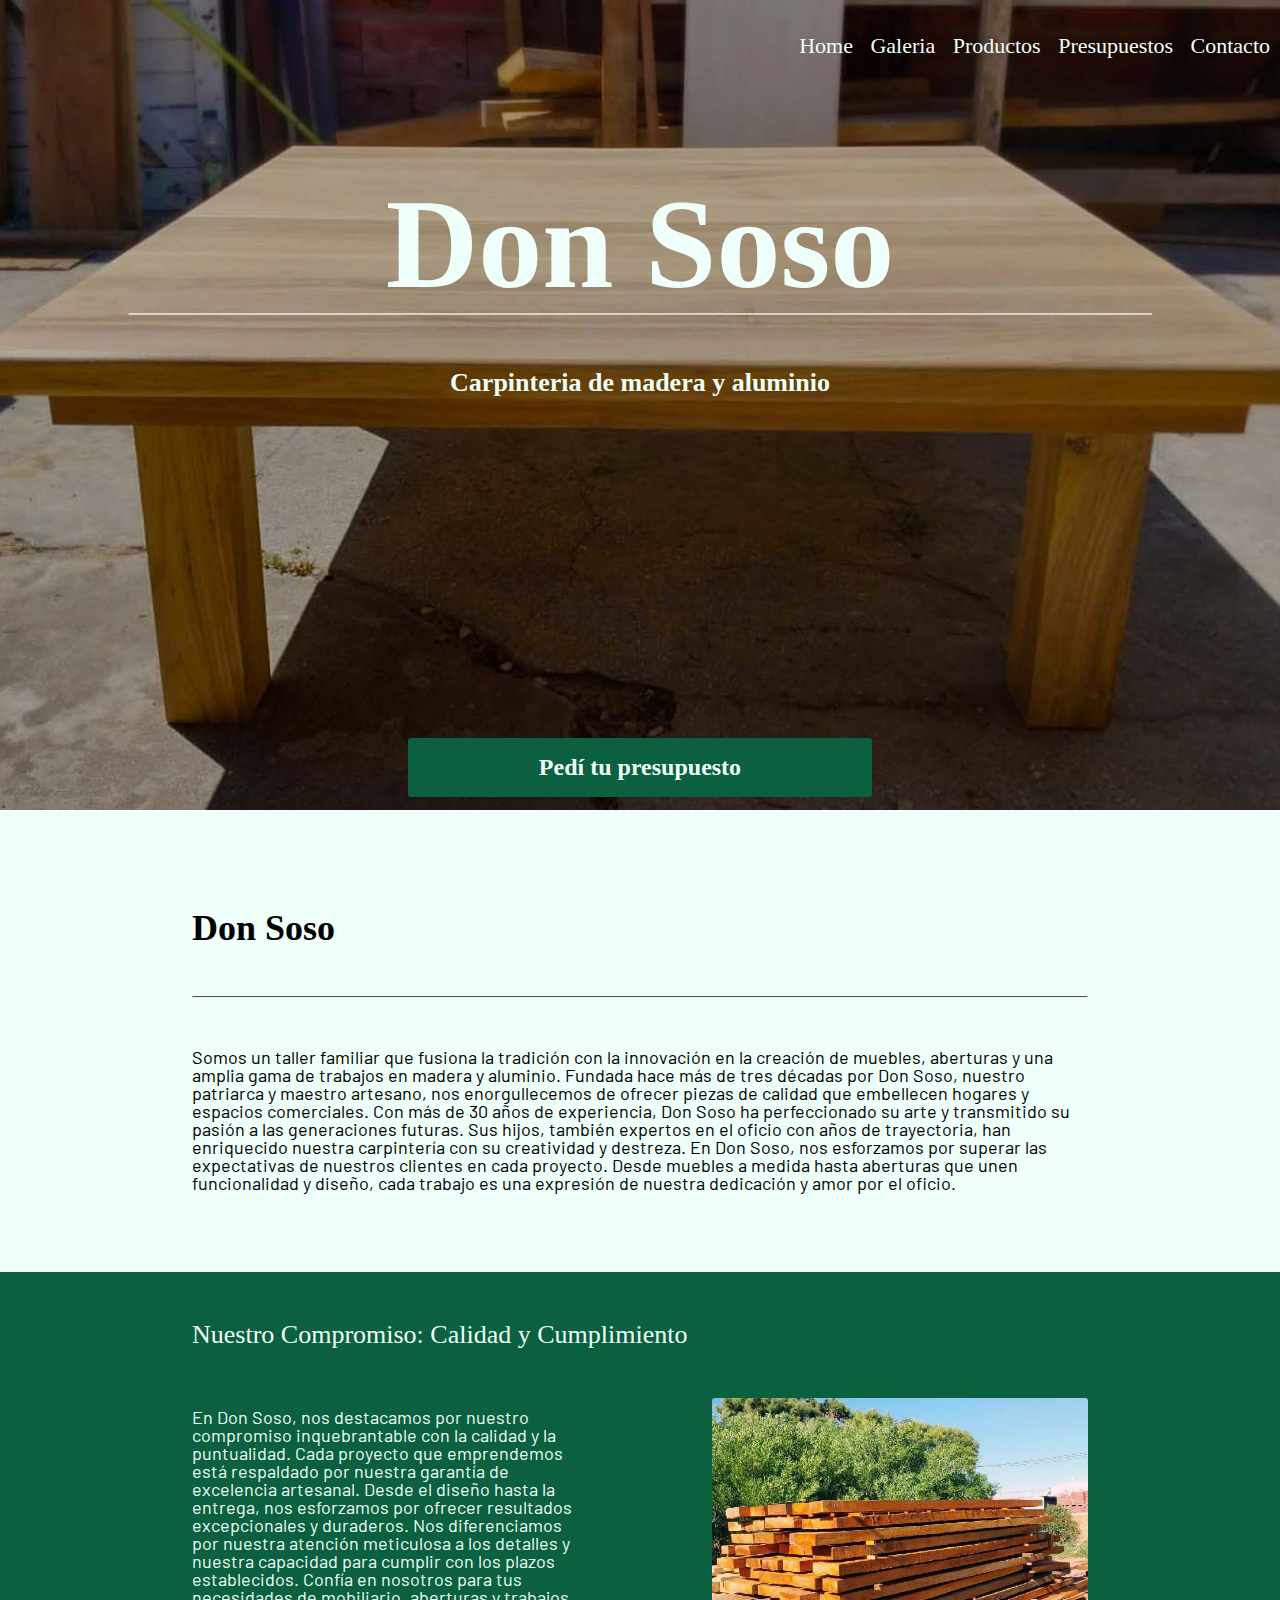
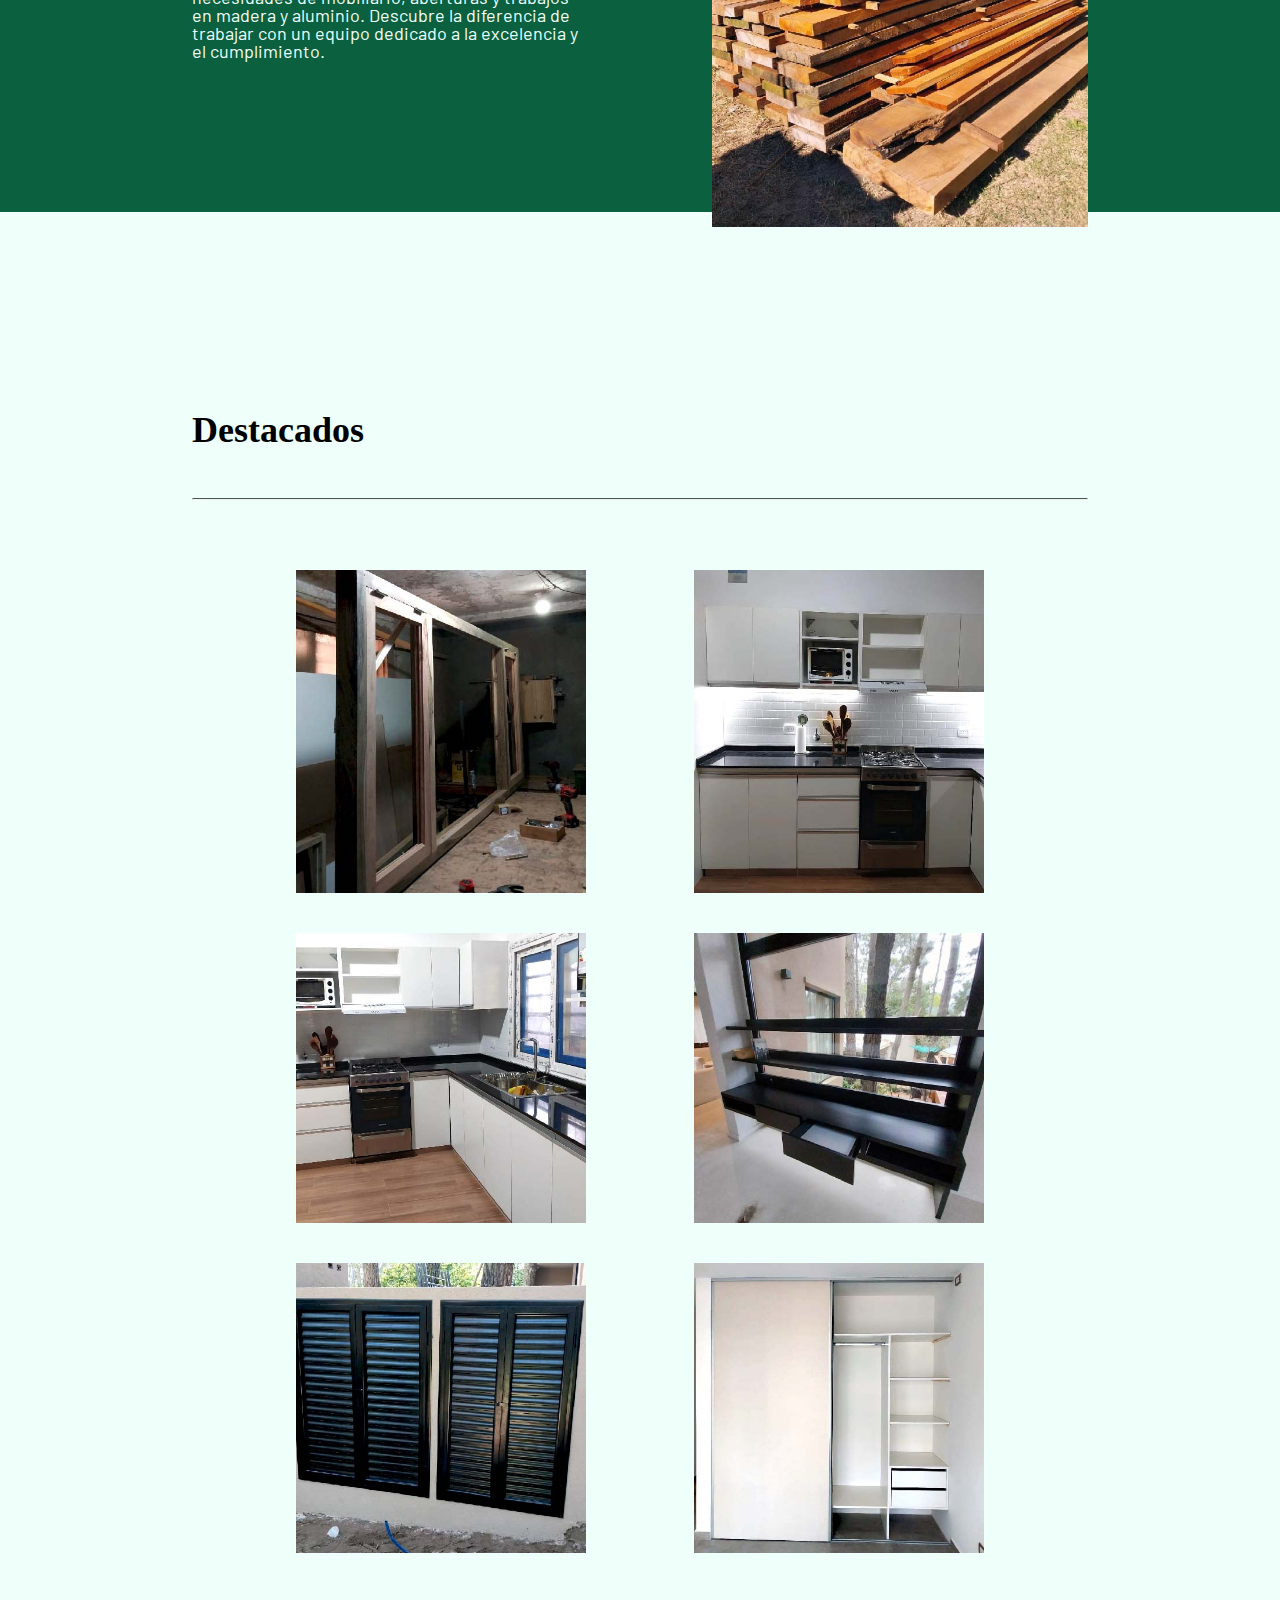
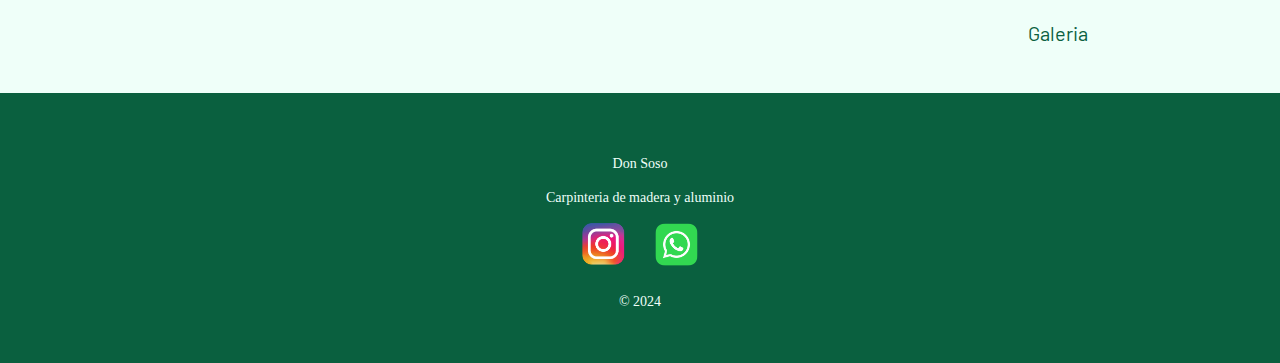
<file: index.html>
<!DOCTYPE html>
<html lang="es">

<head>
    <meta charset="UTF-8">
    <meta name="viewport" content="width=device-width, initial-scale=1.0">
    <!--a partir de aca fuentes y estilos-->
    <link rel="stylesheet" href="reset.css" />
    <link rel="stylesheet" href="style.css">

    <link rel="preconnect" href="https://fonts.googleapis.com">
    <link rel="preconnect" href="https://fonts.gstatic.com" crossorigin>
    <link
        href="https://fonts.googleapis.com/css2?family=Barlow:ital,wght@0,100;0,200;0,300;0,400;0,500;0,600;0,700;0,800;0,900;1,100;1,200;1,300;1,400;1,500;1,600;1,700;1,800;1,900&family=Merriweather:ital,wght@0,300;0,400;0,700;0,900;1,300;1,400;1,700;1,900&display=swap"
        rel="stylesheet">

    <script src="interaccion.js"></script>

    <title>Carpinteria Don Soso</title>
</head>

<body>
    <main>
        <!--barra navegacion-->
        <!--ver cuestion de logo en home!-->
        <header>
            <div class="caja-nav">
                <nav class="blanco">
                    <ul>
                        <li><a href="index.html">Home</a></li>
                        <li><a href="galeria.html">Galeria</a></li>
                        <li><a href="productos.html">Productos</a></li>
                        <li><a href="presupuestos.html">Presupuestos</a></li>
                        <li><a href="contacto.html">Contacto</a></li>
                    </ul>
                </nav>
            </div>
        </header>

        <!--primera pantalla-->
        <section id="portada">
            <h1>Don Soso</h1>
            <hr class="separador-bl">
            <h2>Carpinteria de madera y aluminio</h2>
            <div class="cta">
                <a href="presupuestos.html">
                    <input type="submit" value="Pedí tu presupuesto" class="cta" />
                </a>
            </div>
        </section>

        <section id="about">
            <div>
                <h3>Don Soso</h3>
                <hr class="separador">
                <p class="parrafo-molesto">
                    Somos un taller familiar que fusiona la tradición con la innovación en la creación de muebles,
                    aberturas y una amplia gama de trabajos en madera y aluminio. Fundada hace más de tres décadas por
                    Don Soso, nuestro patriarca y maestro artesano, nos enorgullecemos de ofrecer piezas de calidad que
                    embellecen hogares y espacios comerciales.
                    Con más de 30 años de experiencia, Don Soso ha perfeccionado su arte y transmitido su pasión a las
                    generaciones futuras. Sus hijos, también expertos en el oficio con años de trayectoria, han
                    enriquecido nuestra carpintería con su creatividad y destreza.
                    En Don Soso, nos esforzamos por superar las expectativas de nuestros clientes en cada proyecto.
                    Desde muebles a medida hasta aberturas que unen funcionalidad y diseño, cada trabajo es una
                    expresión de nuestra dedicación y amor por el oficio.</p>
            </div>
            <div class="verde">
                <h2>Nuestro Compromiso: Calidad y Cumplimiento</h2>
                <div class="columnas-verde">
                    <p>En Don Soso, nos destacamos por nuestro compromiso inquebrantable con la calidad y la puntualidad. Cada proyecto que emprendemos está respaldado por nuestra garantía de excelencia artesanal. Desde el diseño hasta la entrega, nos esforzamos por ofrecer resultados excepcionales y duraderos. Nos diferenciamos por nuestra atención meticulosa a los detalles y nuestra capacidad para cumplir con los plazos establecidos. Confía en nosotros para tus necesidades de mobiliario, aberturas y trabajos en madera y aluminio. Descubre la diferencia de trabajar con un equipo dedicado a la excelencia y el cumplimiento.</p>
                    <img src="img/home2.jpg" alt="">
                </div>
            </div>
        </section>

        <section id="destacados">
            <h3>Destacados</h3>
            <hr class="separador">
            <div class="caja-img">
                <img src="img/madera5.jpg" alt="">
                <img src="img/mueble1.jpg" alt="">
                <img src="img/mueble2.jpg" alt="">
                <img src="img/mueble6.jpg" alt="">
                <img src="img/alum2.jpg" alt="">
                <img src="img/mueble4.jpg" alt="">
            </div>
            <p><a href="galeria.html">Galeria</a></p>
        </section>
    </main>

    <footer>
        <h4>Don Soso</h4>
        <h4>Carpinteria de madera y aluminio</h4>
        <div id="redes">
            <a href="https://www.instagram.com/donsoso.carpinteria/" target="_blank">
                <img src="img/ig.png" alt="instagram">
            </a>
            <a href="">
                <img src="img/wpp.png" alt="">
            </a>
        </div>
        <!--aca van las redes-->
        <h4>&copy 2024</h4>
    </footer>
</body>

</html>
</file>
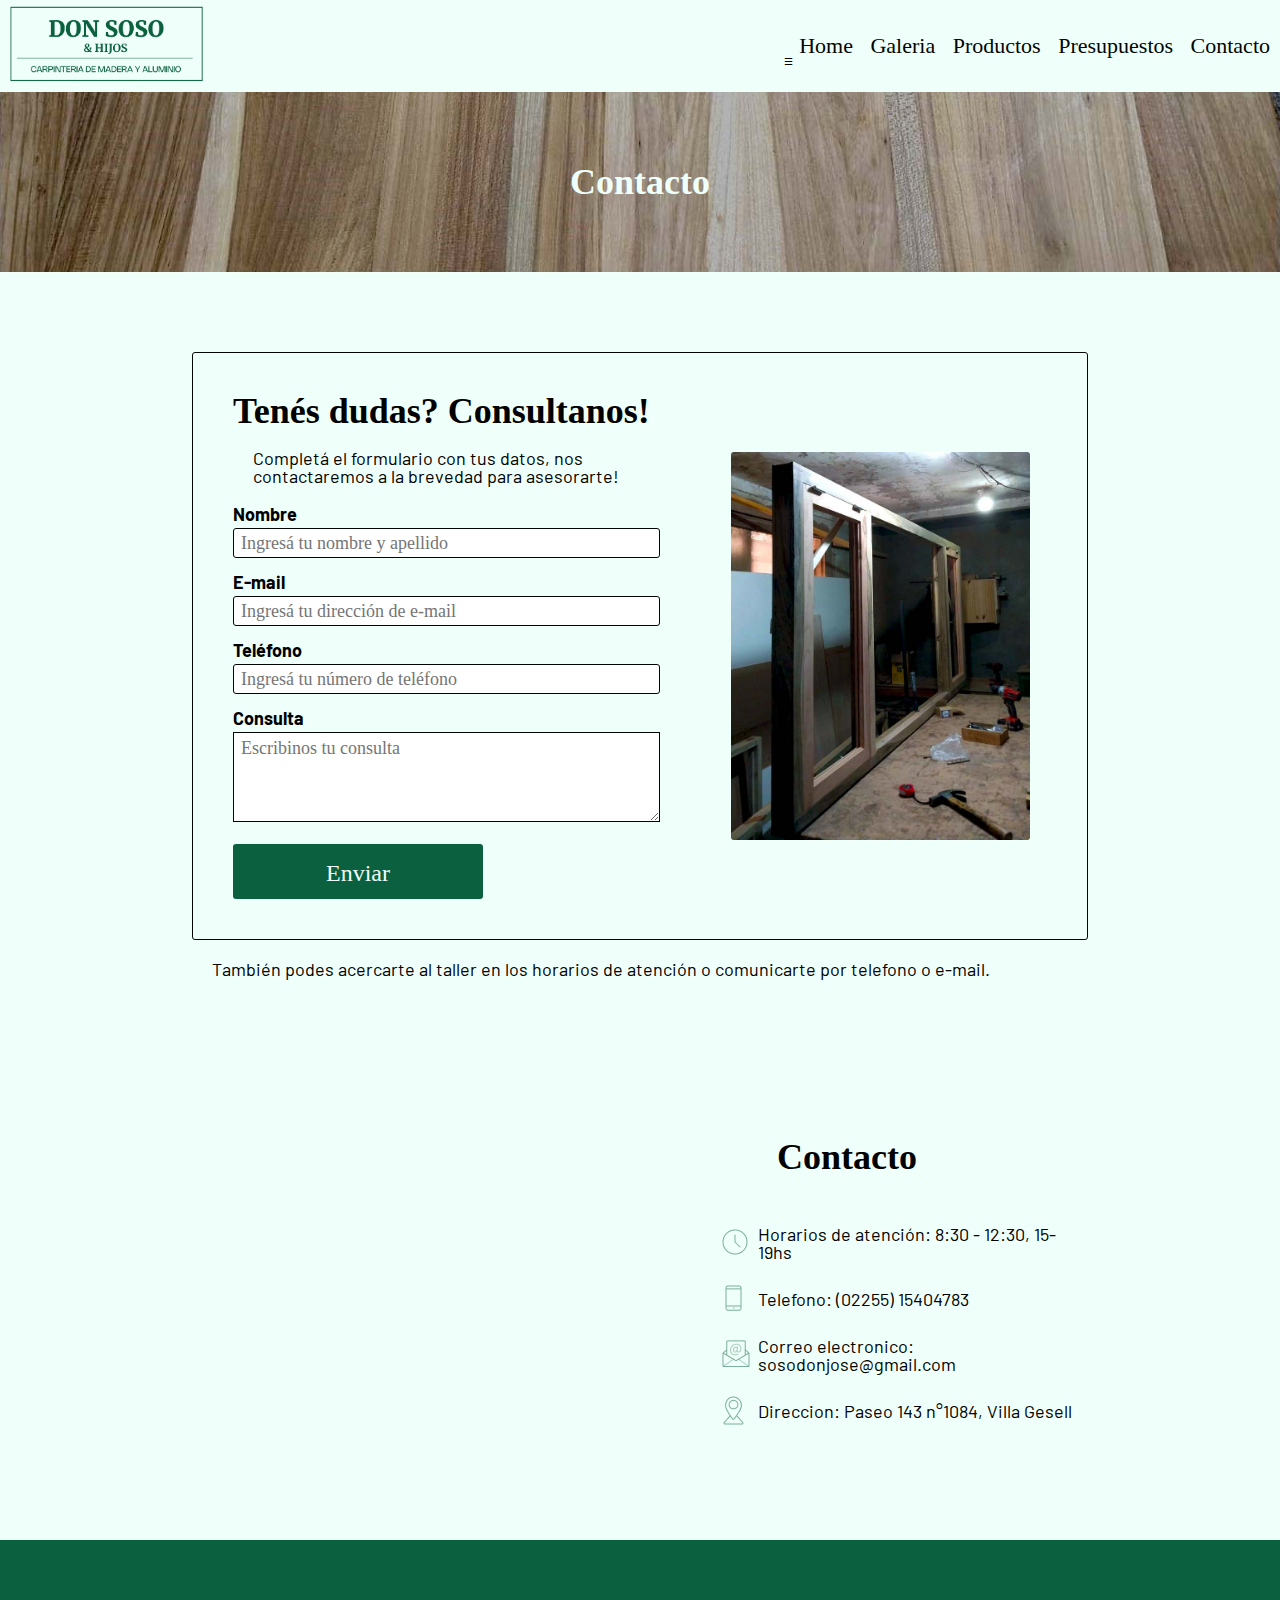
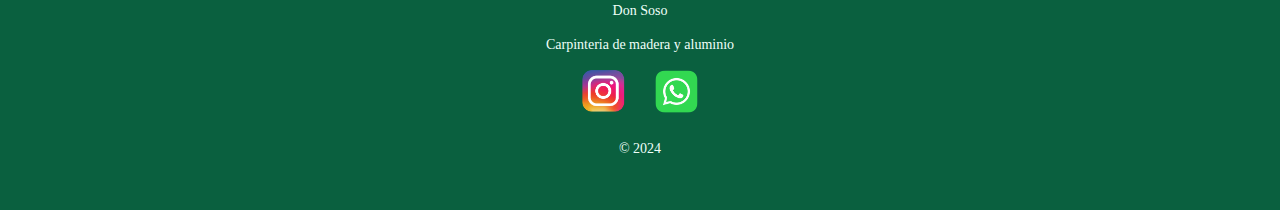
<file: contacto.html>
<!DOCTYPE html>
<html lang="es">

<head>
    <meta charset="UTF-8">
    <meta name="viewport" content="width=device-width, initial-scale=1.0">
    <!--a partir de aca fuentes y estilos-->
    <link rel="stylesheet" href="reset.css" />
    <link rel="stylesheet" href="style.css">

    <link rel="preconnect" href="https://fonts.googleapis.com">
    <link rel="preconnect" href="https://fonts.gstatic.com" crossorigin>
    <link
        href="https://fonts.googleapis.com/css2?family=Barlow:ital,wght@0,100;0,200;0,300;0,400;0,500;0,600;0,700;0,800;0,900;1,100;1,200;1,300;1,400;1,500;1,600;1,700;1,800;1,900&family=Merriweather:ital,wght@0,300;0,400;0,700;0,900;1,300;1,400;1,700;1,900&display=swap"
        rel="stylesheet">
    <script src="interaccion.js"></script>

    <title>Carpinteria Don Soso</title>
</head>

<body>
    <main>
        <!--barra navegacion-->
        <!--ver cuestion de logo en home!-->
        <header>
            <div class="caja-nav">
                <img src="img/logo.png" alt="">
                <nav>
                    <ul class="menu">
                        <li><a href="index.html">Home</a></li>
                        <li><a href="galeria.html">Galeria</a></li>
                        <li><a href="productos.html">Productos</a></li>
                        <li><a href="presupuestos.html">Presupuestos</a></li>
                        <li><a href="contacto.html">Contacto</a></li>
                    </ul>
                     <!-- Agrega el botón de menú hamburguesa -->
            <div class="hamburguesa">&#9776;</div>
                </nav>
            </div>
        </header>

        <!--primera pantalla-->
        <section id="banner">
            <h3>Contacto</h3>
        </section>
        <section id="form">
            <!-- Tu formulario HTML con los campos requeridos -->
            <form action="https://formspree.io/f/xnqegpjp" method="POST">
                <div class="caja-form">
                    <div class="texto-form">
                        <h3>Tenés dudas? Consultanos!</h3>
                        <p>Completá el formulario con tus datos, nos contactaremos a la brevedad para asesorarte!</p>
                        <div class="campos">
                            <div class="item">
                                <label for="nombre">Nombre</label>
                                <input id="nombre" type="text" name="nombre" placeholder="Ingresá tu nombre y apellido"
                                    required>
                            </div>
                            <div class="item">
                                <label for="email">E-mail</label>
                                <input id="email" type="email" name="email" placeholder="Ingresá tu dirección de e-mail"
                                    required>
                            </div>
                            <div class="item">
                                <label for="telefono">Teléfono</label>
                                <input id="telefono" type="tel" name="telefono"
                                    placeholder="Ingresá tu número de teléfono">
                            </div>
                            <div class="item">
                                <label for="consulta">Consulta</label>
                                <textarea id="consulta" name="consulta" placeholder="Escribinos tu consulta"
                                    required></textarea>
                            </div>
                        </div>
                        <div class="cta-enviar">
                            <button type="submit">Enviar</button>
                        </div>
                    </div>
                    <div class="img-form">
                        <img src="img/algo.jpg" alt="">
                    </div>
                </div>
            </form>
            <p>También podes acercarte al taller en los horarios de atención o comunicarte por telefono o e-mail.</p>
        </section>
        <div id="mensaje-agradecimiento" style="display: none;">
            <p>¡Gracias por tu consulta! Nos pondremos en contacto contigo pronto.</p>
        </div>
        <section id="contacto">
            <div class="mapa">
                <iframe
                    src="https://www.google.com/maps/embed?pb=!1m18!1m12!1m3!1d3174.4911490235827!2d-57.0014338!3d-37.2834919!2m3!1f0!2f0!3f0!3m2!1i1024!2i768!4f13.1!3m3!1m2!1s0x959b60a8c02738a1%3A0xcab4e0544db0a760!2sP.%C2%BA%20143%201084%2C%20Villa%20Gesell%2C%20Provincia%20de%20Buenos%20Aires!5e0!3m2!1ses-419!2sar!4v1710947677400!5m2!1ses-419!2sar"
                    width="500" height="400" style="border:0;" allowfullscreen="" loading="lazy"
                    referrerpolicy="no-referrer-when-downgrade"></iframe>
            </div>
            <div class="caja-contacto">
                <h3>Contacto</h3>
                <p><img src="img/hora.png" alt=""> Horarios de atención: 8:30 - 12:30, 15-19hs</p>
                <p><img src="img/tel.png" alt=""> Telefono: (02255) 15404783</p>
                <p><img src="img/correo.png" alt="" style="opacity: 50%;"> Correo electronico: sosodonjose@gmail.com</p>
                <p><img src="img/loc.png" alt=""> Direccion: Paseo 143 n°1084, Villa Gesell</p>
            </div>
        </section>
    </main>

    <footer>
        <h4>Don Soso</h4>
        <h4>Carpinteria de madera y aluminio</h4>
        <div id="redes">
            <a href="https://www.instagram.com/donsoso.carpinteria/" target="_blank">
                <img src="img/ig.png" alt="instagram">
            </a>
            <a href="">
                <img src="img/wpp.png" alt="">
            </a>
        </div>
        <!--aca van las redes-->
        <h4>&copy 2024</h4>
    </footer>
</body>

</html>
</file>
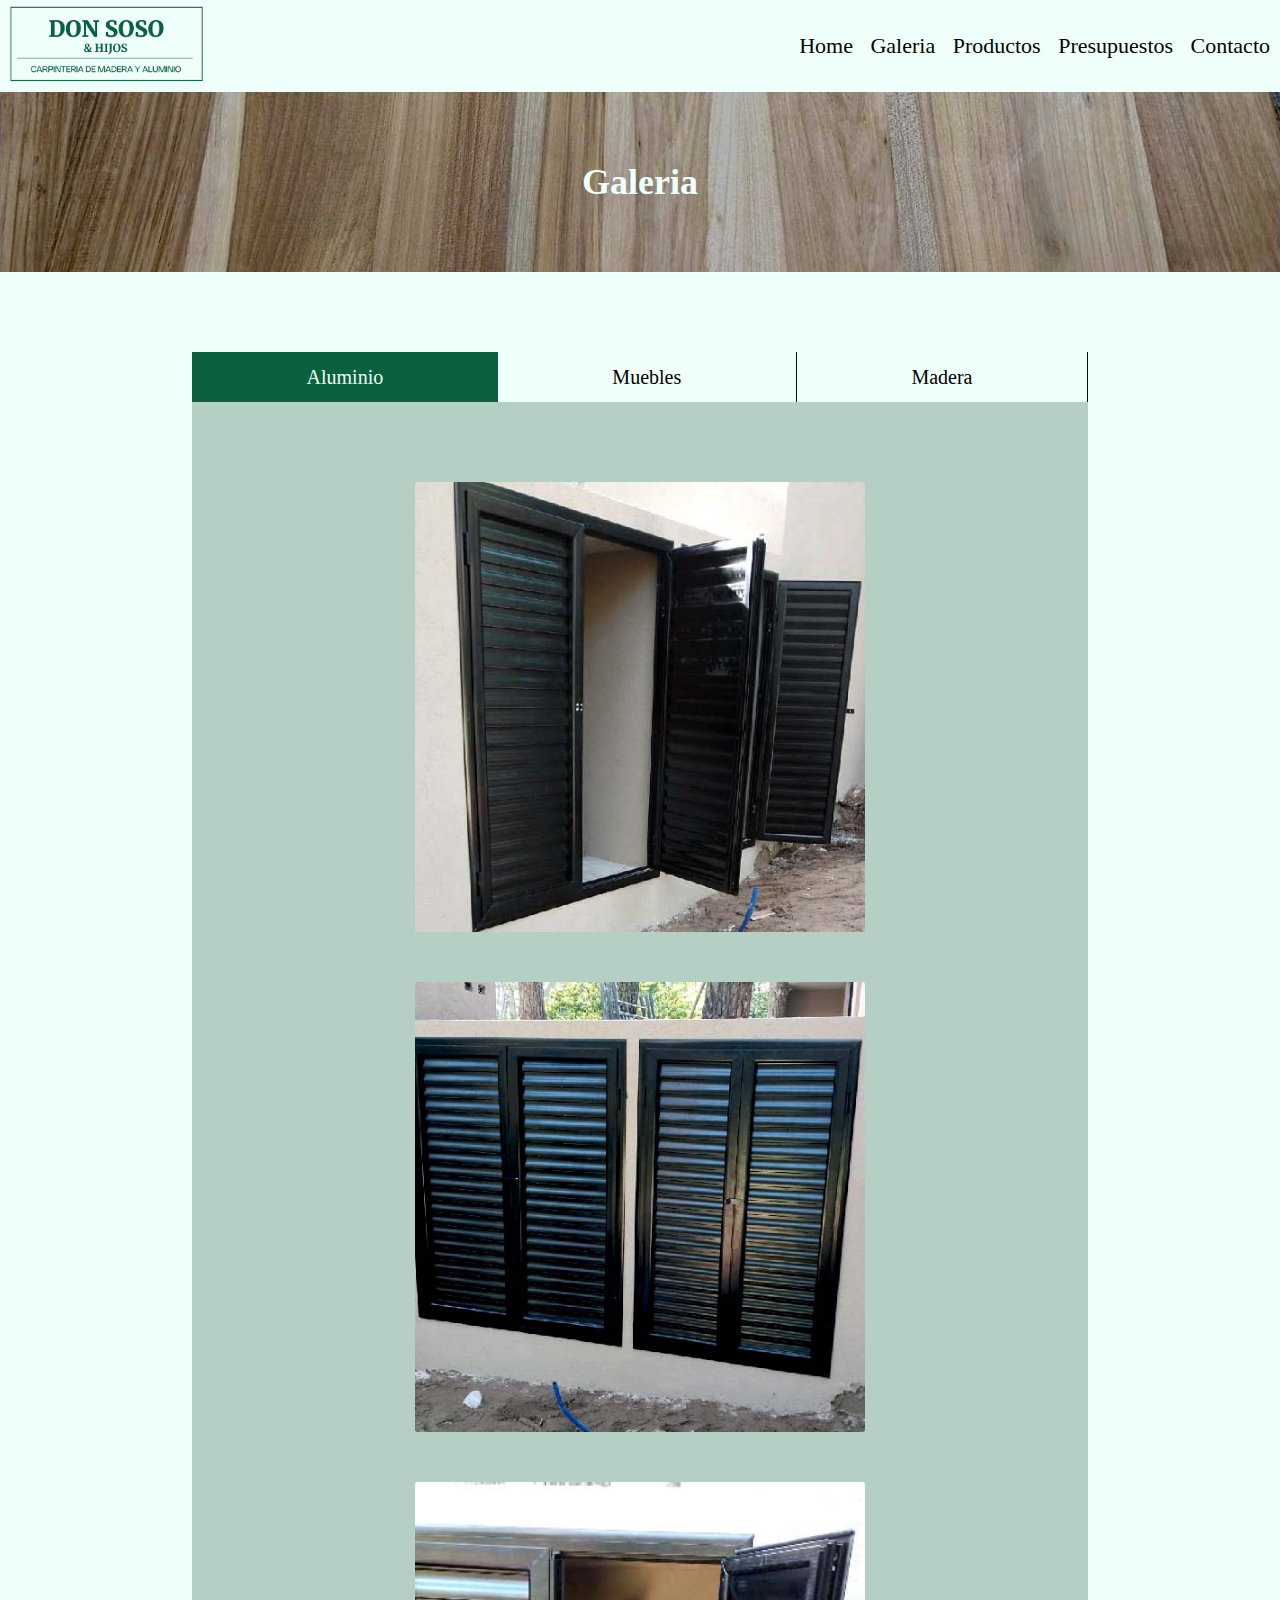
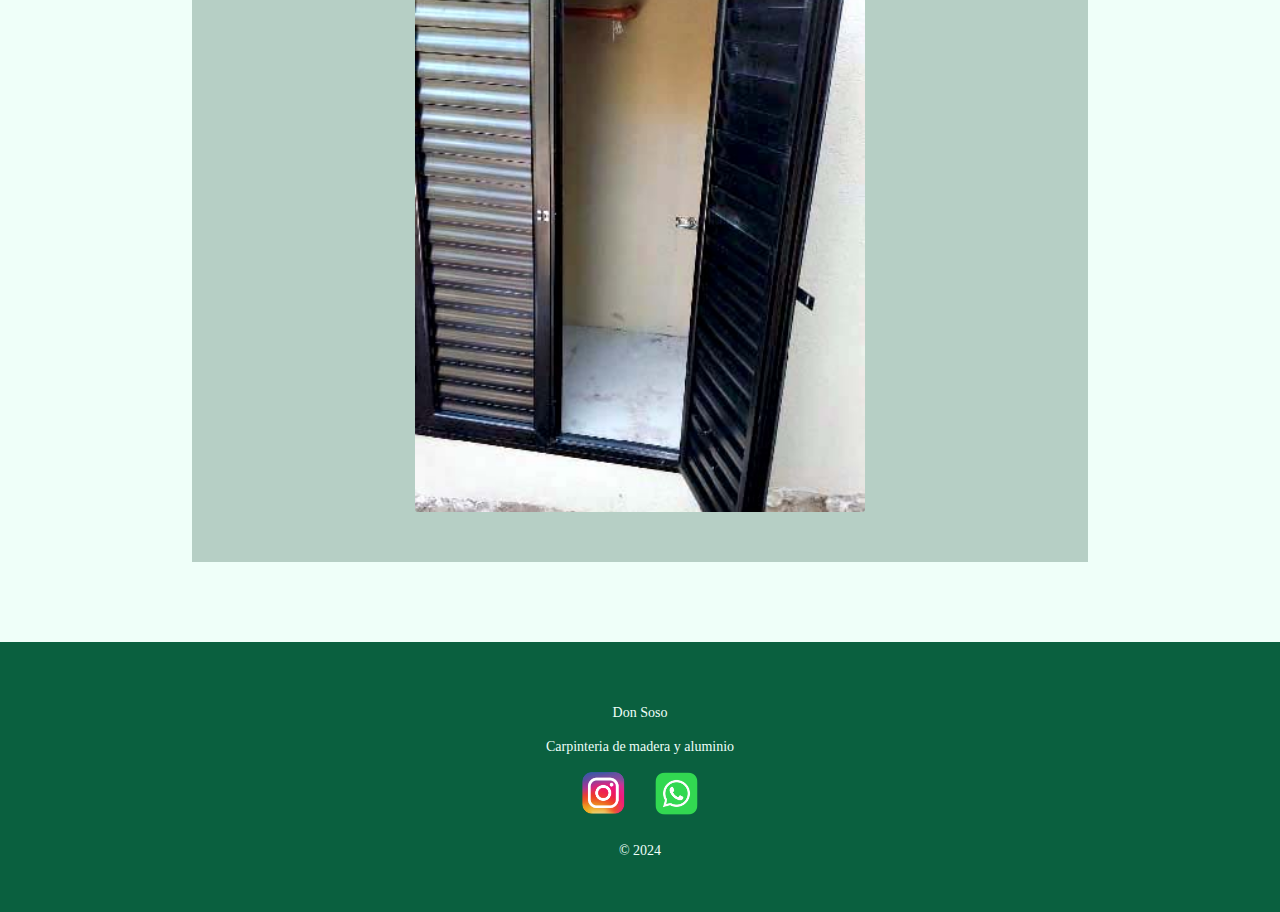
<file: galeria.html>
<!DOCTYPE html>
<html lang="es">

<head>
    <meta charset="UTF-8">
    <meta name="viewport" content="width=device-width, initial-scale=1.0">
    <!--a partir de aca fuentes y estilos-->
    <link rel="stylesheet" href="reset.css" />
    <link rel="stylesheet" href="style.css">

    <link rel="preconnect" href="https://fonts.googleapis.com">
    <link rel="preconnect" href="https://fonts.gstatic.com" crossorigin>
    <link
        href="https://fonts.googleapis.com/css2?family=Barlow:ital,wght@0,100;0,200;0,300;0,400;0,500;0,600;0,700;0,800;0,900;1,100;1,200;1,300;1,400;1,500;1,600;1,700;1,800;1,900&family=Merriweather:ital,wght@0,300;0,400;0,700;0,900;1,300;1,400;1,700;1,900&display=swap"
        rel="stylesheet">
    <script src="interaccion.js"></script>

    
    <title>Carpinteria Don Soso</title>
</head>

<body>
    <main>
        <!--barra navegacion-->
        <!--ver cuestion de logo en home!-->
        <header>
            <div class="caja-nav">
                <img src="img/logo.png" alt="">
                <nav>
                    <ul>
                        <li><a href="index.html">Home</a></li>
                        <li><a href="galeria.html">Galeria</a></li>
                        <li><a href="productos.html">Productos</a></li>
                        <li><a href="presupuestos.html">Presupuestos</a></li>
                        <li><a href="contacto.html">Contacto</a></li>
                    </ul>
                </nav>
            </div>
        </header>

        <!--primera pantalla-->
        <section id="banner">
            <h3>Galeria</h3>
        </section>
        <section id="galeria">
            <div class="nav-galeria">
                <button id="btnaluminio" class="active" onclick="cambiarActivo(this.id)">Aluminio</button>
                <button id="btnmuebles" onclick="cambiarActivo(this.id)">Muebles</button>
                <button id="btnmadera" onclick="cambiarActivo(this.id)">Madera</button>
            </div>
            <div class="contenedor-galeria">
                <div id="aluminio" >
                    <img src="img/alum1.jpg" alt="">
                    <img src="img/alum2.jpg" alt="">
                    <img src="img/alum3.jpg" alt="">
                </div>
                <div id="muebles" hidden>
                    <img src="img/mueble1.jpg" alt="">
                    <img src="img/mueble2.jpg" alt="">
                    <img src="img/mueble3.jpg" alt="">
                    <img src="img/mueble4.jpg" alt="">
                    <img src="img/mueble5.jpg" alt="">
                    <img src="img/mueble6.jpg" alt="">
                </div>
                <div id="madera" hidden>
                    <img src="img/madera1.jpg" alt="">
                    <img src="img/madera2.jpg" alt="">
                    <img src="img/madera3.jpg" alt="">
                    <img src="img/madera4.jpg" alt="">
                    <img src="img/madera5.jpg" alt="">
                    <img src="img/madera6.jpg" alt="">
                </div>
            </div>
        </section>
    </main>

    <footer>
        <h4>Don Soso</h4>
        <h4>Carpinteria de madera y aluminio</h4>
        <div id="redes">
            <a href="https://www.instagram.com/donsoso.carpinteria/" target="_blank">
                <img src="img/ig.png" alt="instagram">
            </a>
            <a href="">
                <img src="img/wpp.png" alt="">
            </a>
        </div>
        <!--aca van las redes-->
        <h4>&copy 2024</h4>
    </footer>
</body>

</html>
</file>
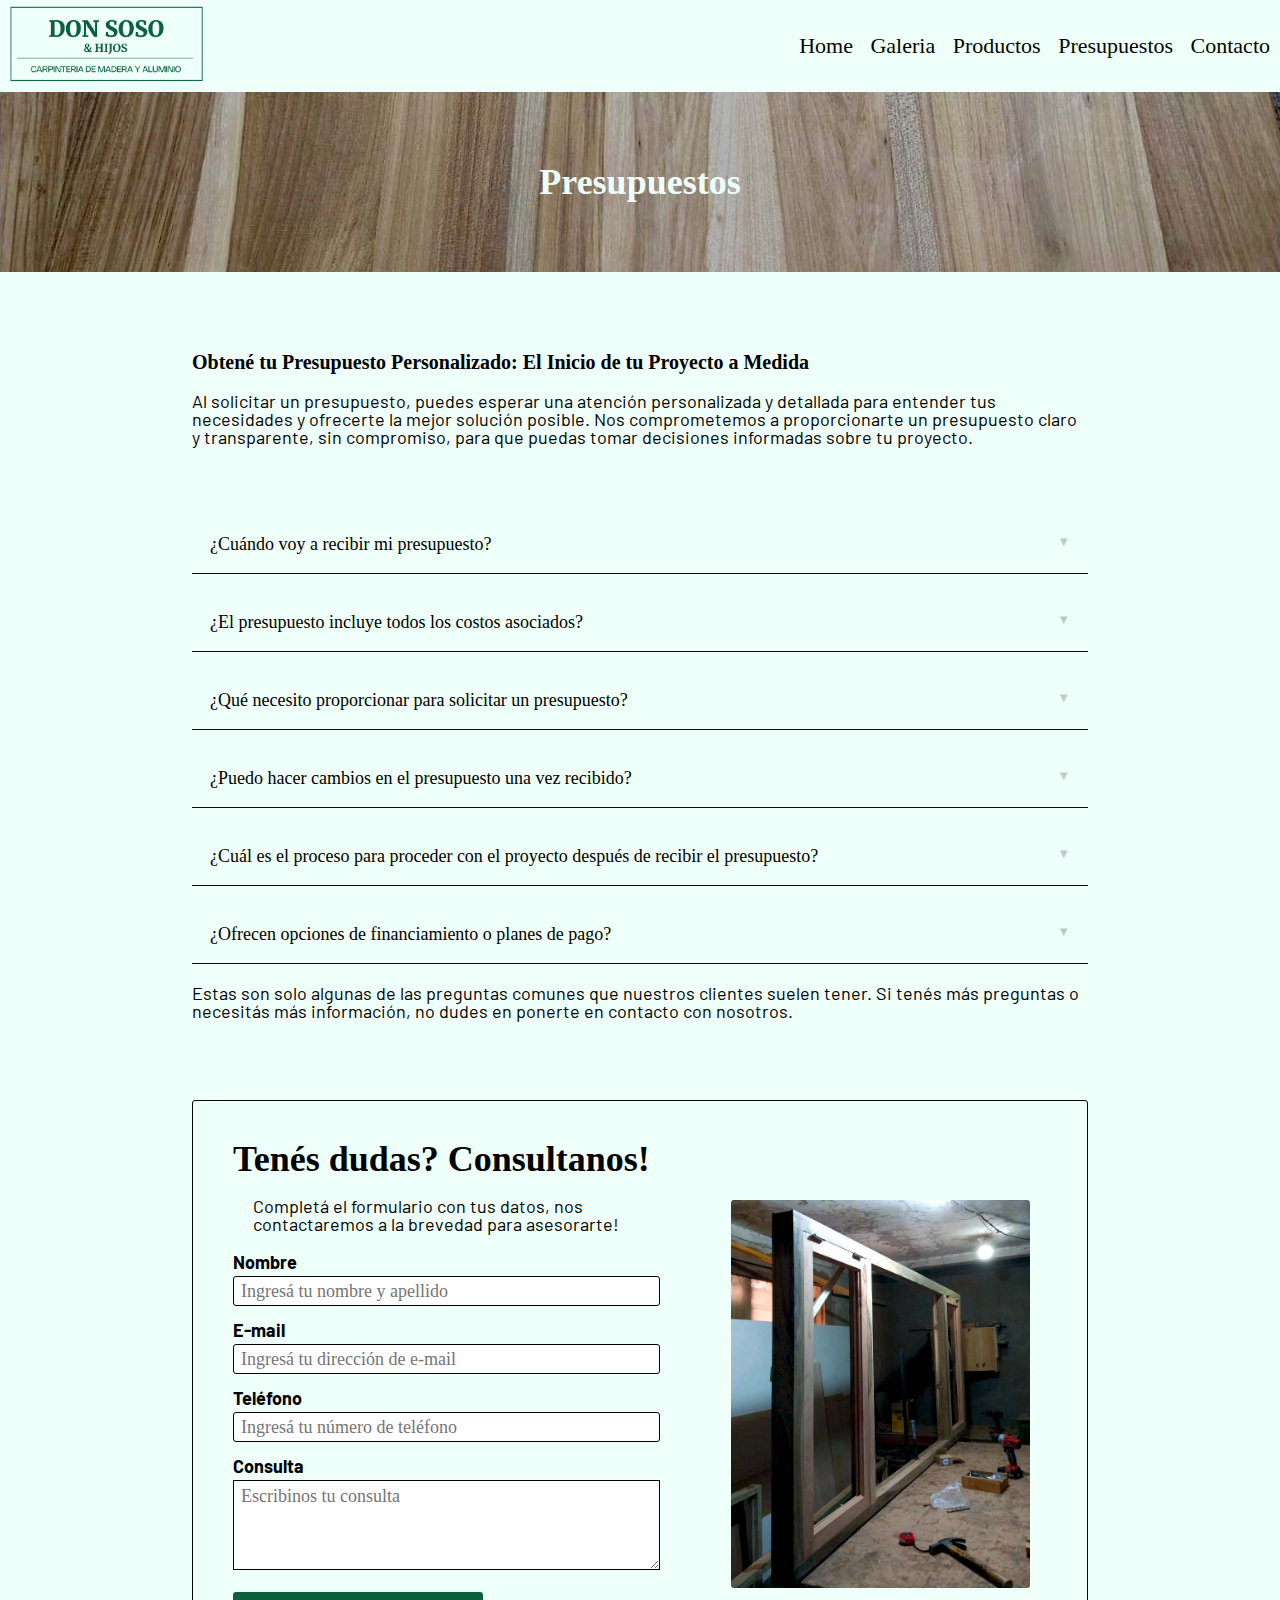
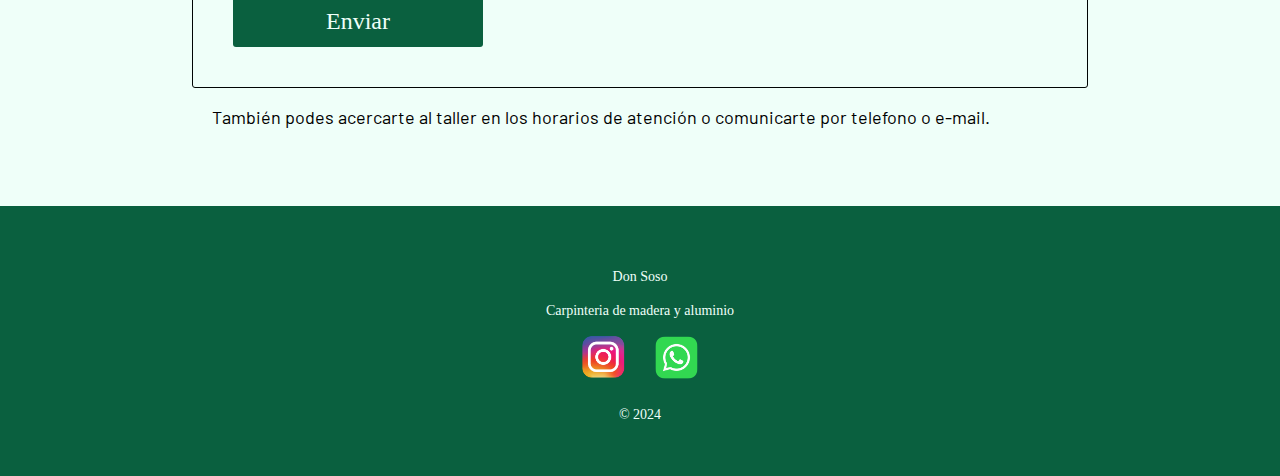
<file: presupuestos.html>
<!DOCTYPE html>
<html lang="es">

<head>
    <meta charset="UTF-8">
    <meta name="viewport" content="width=device-width, initial-scale=1.0">
    <!--a partir de aca fuentes y estilos-->
    <link rel="stylesheet" href="reset.css" />
    <link rel="stylesheet" href="style.css">

    <link rel="preconnect" href="https://fonts.googleapis.com">
    <link rel="preconnect" href="https://fonts.gstatic.com" crossorigin>
    <link
        href="https://fonts.googleapis.com/css2?family=Barlow:ital,wght@0,100;0,200;0,300;0,400;0,500;0,600;0,700;0,800;0,900;1,100;1,200;1,300;1,400;1,500;1,600;1,700;1,800;1,900&family=Merriweather:ital,wght@0,300;0,400;0,700;0,900;1,300;1,400;1,700;1,900&display=swap"
        rel="stylesheet">

    <!--<script src="interaccion.js"></script>-->

    <title>Carpinteria Don Soso</title>
</head>

<body>
    <main>
        <!--barra navegacion-->
        <!--ver cuestion de logo en home!-->
        <header>
            <div class="caja-nav">
                <img src="img/logo.png" alt="">
                <nav>
                    <ul>
                        <li><a href="index.html">Home</a></li>
                        <li><a href="galeria.html">Galeria</a></li>
                        <li><a href="productos.html">Productos</a></li>
                        <li><a href="presupuestos.html">Presupuestos</a></li>
                        <li><a href="contacto.html">Contacto</a></li>
                    </ul>
                </nav>
            </div>
        </header>

        <!--primera pantalla-->
        <section id="banner">
            <h3>Presupuestos</h3>
        </section>

        <section id="caja-principal">
            <div>
                <h4>Obtené tu Presupuesto Personalizado: El Inicio de tu Proyecto a Medida</h4>
                <p>Al solicitar un presupuesto, puedes esperar una atención personalizada y detallada para entender tus
                    necesidades y ofrecerte la mejor solución posible. Nos comprometemos a proporcionarte un presupuesto
                    claro y transparente, sin compromiso, para que puedas tomar decisiones informadas sobre tu proyecto.
                </p>
            </div>
            <div class="caja-drops">
                <button class="drop">¿Cuándo voy a recibir mi presupuesto?</button>
                <div class="contenido">
                    <p>Nos esforzamos por proporcionar presupuestos detallados en un plazo de [X] días hábiles después
                        de recibir tu solicitud. </p>
                </div>
                <button class="drop">¿El presupuesto incluye todos los costos asociados?</button>
                <div class="contenido">
                    <p>Sí, nuestro presupuesto cubre todos los materiales, mano de obra y cualquier otro costo asociado
                        con tu proyecto. No hay costos ocultos.</p>
                </div>
                <button class="drop">¿Qué necesito proporcionar para solicitar un presupuesto?</button>
                <div class="contenido">
                    <p>Para brindarte un presupuesto preciso, necesitaremos detalles sobre tus necesidades, preferencias
                        y una medida aproximada del proyecto que deseas realizar.</p>
                </div>
                <button class="drop">¿Puedo hacer cambios en el presupuesto una vez recibido?</button>
                <div class="contenido">
                    <p> Por supuesto, estamos abiertos a discutir y ajustar el presupuesto según tus necesidades y
                        preferencias.</p>
                </div>
                <button class="drop">¿Cuál es el proceso para proceder con el proyecto después de recibir el
                    presupuesto?</button>
                <div class="contenido">
                    <p>Una vez que estés satisfecho con el presupuesto, podemos discutir los detalles adicionales y
                        fijar una fecha para comenzar el trabajo.</p>
                </div>
                <button class="drop">¿Ofrecen opciones de financiamiento o planes de pago?</button>
                <div class="contenido">
                    <p> Sí, podemos discutir opciones de financiamiento y planes de pago personalizados para adaptarnos
                        a tus posibilidades. </p>
                </div>
            </div>
            <p>Estas son solo algunas de las preguntas comunes que nuestros clientes suelen tener. Si tenés más
                preguntas o necesitás más información, no dudes en ponerte en contacto con nosotros.</p>
        </section>
        <section id="form">
            <!-- Tu formulario HTML con los campos requeridos -->
            <form action="https://formspree.io/f/xnqegpjp" method="POST">
                <div class="caja-form">
                    <div class="texto-form">
                        <h3>Tenés dudas? Consultanos!</h3>
                        <p>Completá el formulario con tus datos, nos contactaremos a la brevedad para asesorarte!</p>
                        <div class="campos">
                            <div class="item">
                                <label for="nombre">Nombre</label>
                                <input id="nombre" type="text" name="nombre" placeholder="Ingresá tu nombre y apellido"
                                    required>
                            </div>
                            <div class="item">
                                <label for="email">E-mail</label>
                                <input id="email" type="email" name="email" placeholder="Ingresá tu dirección de e-mail"
                                    required>
                            </div>
                            <div class="item">
                                <label for="telefono">Teléfono</label>
                                <input id="telefono" type="tel" name="telefono"
                                    placeholder="Ingresá tu número de teléfono">
                            </div>
                            <div class="item">
                                <label for="consulta">Consulta</label>
                                <textarea id="consulta" name="consulta" placeholder="Escribinos tu consulta"
                                    required></textarea>
                            </div>
                        </div>
                        <div class="cta-enviar">
                            <button type="submit">Enviar</button>
                        </div>
                    </div>
                    <div class="img-form">
                        <img src="img/algo.jpg" alt="">
                    </div>
                </div>
            </form>
            <p>También podes acercarte al taller en los horarios de atención o comunicarte por telefono o e-mail.</p>
        </section>
        <div id="mensaje-agradecimiento" style="display: none;">
            <p>¡Gracias por tu consulta! Nos pondremos en contacto contigo pronto.</p>
        </div>
    </main>

    <footer>
        <h4>Don Soso</h4>
        <h4>Carpinteria de madera y aluminio</h4>
        <div id="redes">
            <a href="https://www.instagram.com/donsoso.carpinteria/" target="_blank">
                <img src="img/ig.png" alt="instagram">
            </a>
            <a href="">
                <img src="img/wpp.png" alt="">
            </a>
        </div>
        <!--aca van las redes-->
        <h4>&copy 2024</h4>
    </footer>

    <script src="interaccion.js"></script>
</body>

</html>
</file>
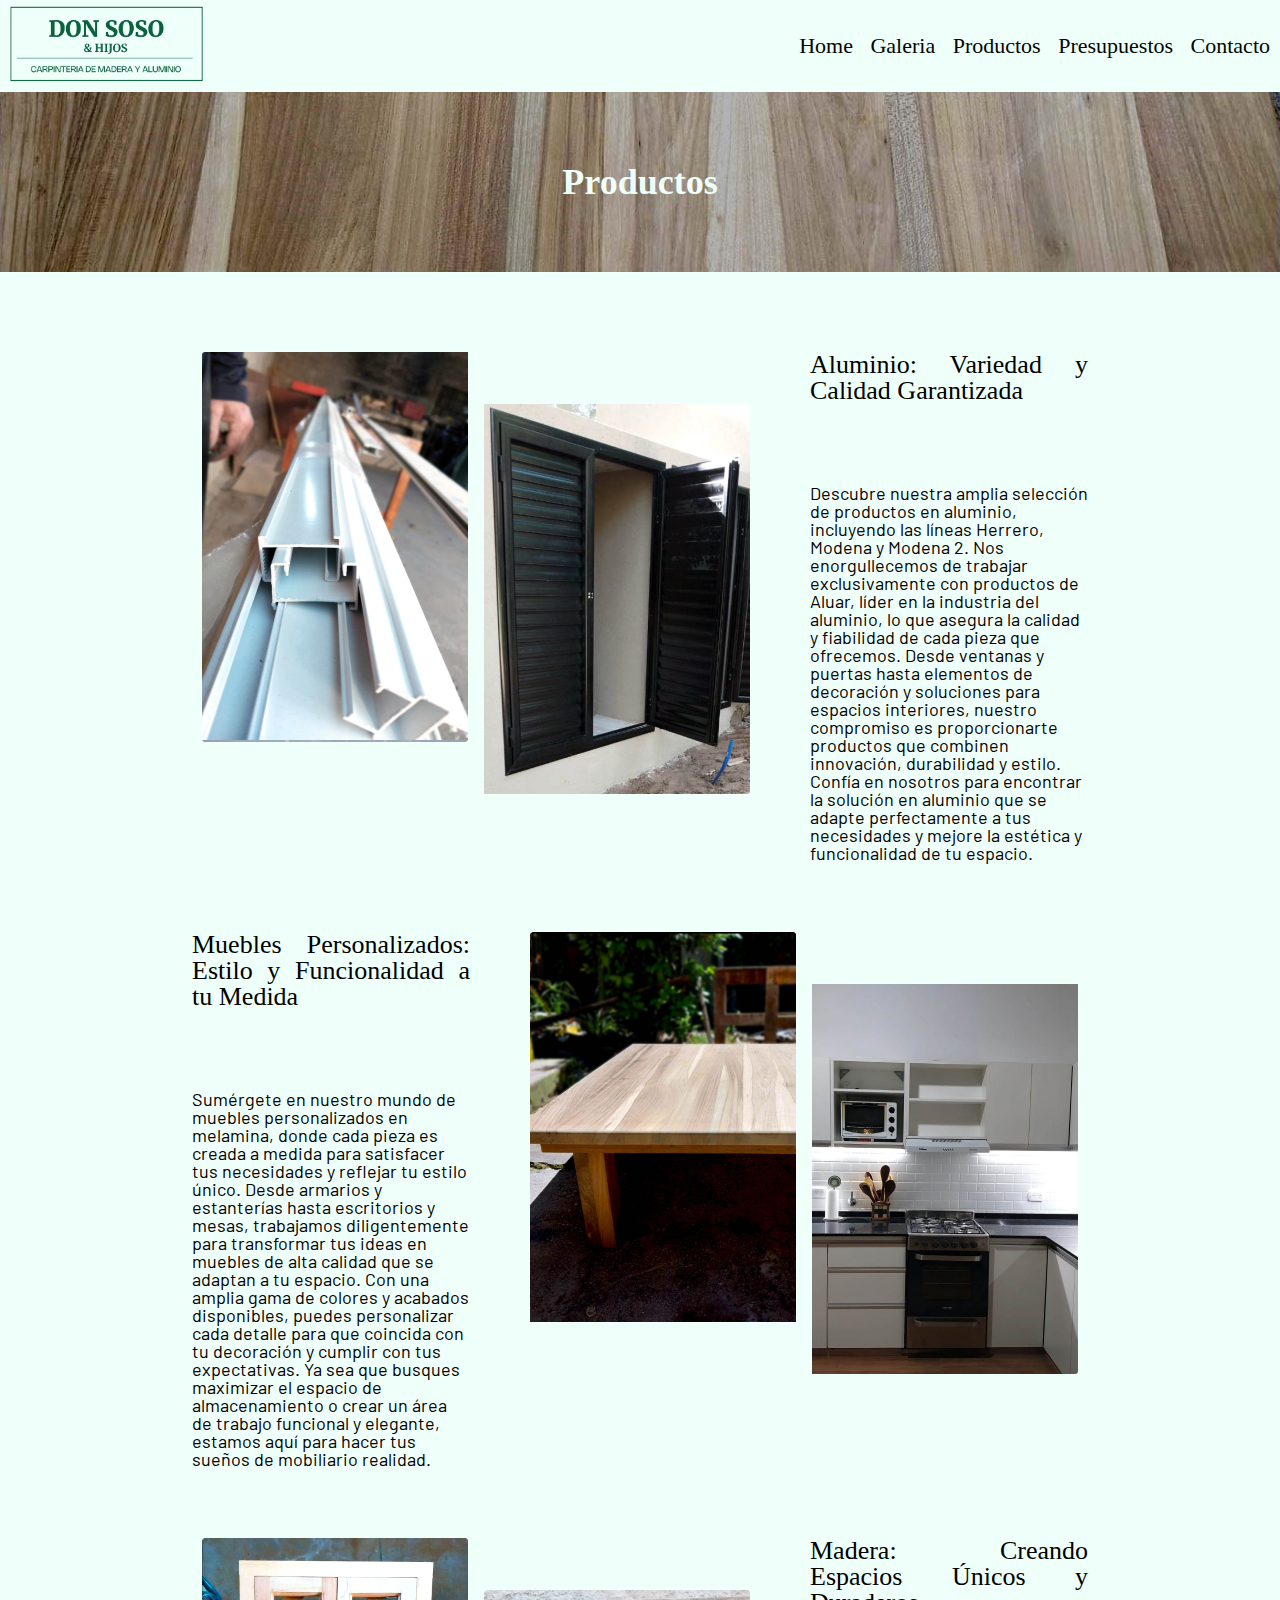
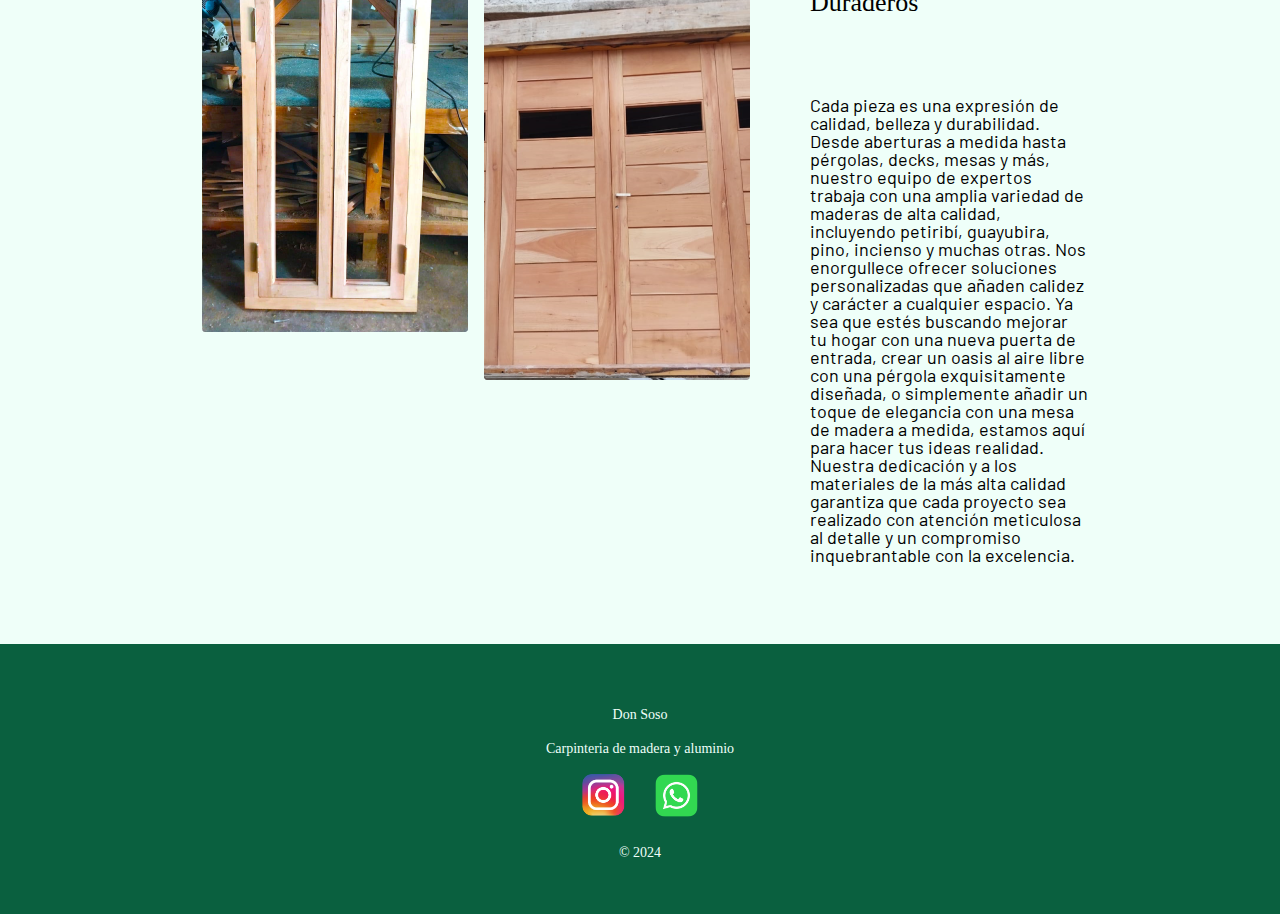
<file: productos.html>
<!DOCTYPE html>
<html lang="es">

<head>
    <meta charset="UTF-8">
    <meta name="viewport" content="width=device-width, initial-scale=1.0">
    <!--a partir de aca fuentes y estilos-->
    <link rel="stylesheet" href="reset.css" />
    <link rel="stylesheet" href="style.css">

    <link rel="preconnect" href="https://fonts.googleapis.com">
    <link rel="preconnect" href="https://fonts.gstatic.com" crossorigin>
    <link
        href="https://fonts.googleapis.com/css2?family=Barlow:ital,wght@0,100;0,200;0,300;0,400;0,500;0,600;0,700;0,800;0,900;1,100;1,200;1,300;1,400;1,500;1,600;1,700;1,800;1,900&family=Merriweather:ital,wght@0,300;0,400;0,700;0,900;1,300;1,400;1,700;1,900&display=swap"
        rel="stylesheet">

    <script src="interaccion.js"></script>

    <title>Carpinteria Don Soso</title>
</head>

<body>
    <main>
        <!--barra navegacion-->
        <!--ver cuestion de logo en home!-->
        <header>
            <div class="caja-nav">
                <img src="img/logo.png" alt="">
                <nav>
                    <ul>
                        <li><a href="index.html">Home</a></li>
                        <li><a href="galeria.html">Galeria</a></li>
                        <li><a href="productos.html">Productos</a></li>
                        <li><a href="presupuestos.html">Presupuestos</a></li>
                        <li><a href="contacto.html">Contacto</a></li>
                    </ul>
                </nav>
            </div>
        </header>

        <!--primera pantalla-->
        <section id="banner">
            <h3>Productos</h3>
        </section>

        <section id="caja-principal">
            <div class="producto">
                <div class="img-prod">
                    <img src="img/aluminio.png" alt="">
                </div>
                <div class="texto-prod">
                    <h2>Aluminio: Variedad y Calidad Garantizada</h2>
                    <p>Descubre nuestra amplia selección de productos en aluminio, incluyendo las líneas Herrero, Modena
                        y Modena 2. Nos enorgullecemos de trabajar exclusivamente con productos de Aluar, líder en la
                        industria del aluminio, lo que asegura la calidad y fiabilidad de cada pieza que ofrecemos.
                        Desde ventanas y puertas hasta elementos de decoración y soluciones para espacios interiores,
                        nuestro compromiso es proporcionarte productos que combinen innovación, durabilidad y estilo.
                        Confía en nosotros para encontrar la solución en aluminio que se adapte perfectamente a tus
                        necesidades y mejore la estética y funcionalidad de tu espacio.</p>
                </div>
            </div>
            <div class="producto">
                <div class="texto-prod">
                    <h2>Muebles Personalizados: Estilo y Funcionalidad a tu Medida</h2>
                    <p>Sumérgete en nuestro mundo de muebles personalizados en melamina, donde cada pieza es creada a
                        medida para satisfacer tus necesidades y reflejar tu estilo único. Desde armarios y estanterías
                        hasta escritorios y mesas, trabajamos diligentemente para transformar
                        tus ideas en muebles de alta calidad que se adaptan a tu espacio.
                        Con una amplia gama de colores y acabados disponibles, puedes personalizar cada detalle para que
                        coincida con tu decoración y cumplir con tus expectativas. Ya sea que busques
                        maximizar el espacio de almacenamiento o crear un área de trabajo funcional y elegante, estamos
                        aquí para hacer tus sueños de mobiliario realidad.</p>
                </div>
                <div class="img-prod">
                    <img src="img/muebles.png" alt="">
                </div>
            </div>
            <div class="producto">
                <div class="img-prod">
                    <img src="img/madera.png" alt=""> <!--placeholder-->
                </div>
                <div class="texto-prod">
                    <h2>Madera: Creando Espacios Únicos y Duraderos</h2>
                    <p>Cada pieza es una expresión de calidad, belleza y durabilidad. Desde aberturas a medida hasta pérgolas, decks, mesas y más, nuestro equipo de expertos trabaja con una amplia variedad de maderas de alta calidad, incluyendo petiribí, guayubira, pino, incienso y muchas otras.
                        Nos enorgullece ofrecer soluciones personalizadas que añaden calidez y carácter a cualquier espacio. Ya sea que estés buscando mejorar tu hogar con una nueva puerta de entrada, crear un oasis al aire libre con una pérgola exquisitamente diseñada, o simplemente añadir un toque de elegancia con una mesa de madera a medida, estamos aquí para hacer tus ideas realidad.
                        Nuestra dedicación y a los materiales de la más alta calidad garantiza que cada proyecto sea realizado con atención meticulosa al detalle y un compromiso inquebrantable con la excelencia. </p>
                </div>
            </div>
        </section>
    </main>

    <footer>
        <h4>Don Soso</h4>
        <h4>Carpinteria de madera y aluminio</h4>
        <div id="redes">
            <a href="https://www.instagram.com/donsoso.carpinteria/" target="_blank">
                <img src="img/ig.png" alt="instagram">
            </a>
            <a href="">
                <img src="img/wpp.png" alt="">
            </a>
        </div>
        <!--aca van las redes-->
        <h4>&copy 2024</h4>
    </footer>
</body>

</html>
</file>
<file: style.css>
@font-face {
    font-family: "Nohemi";
    src: url("font/OpenType-TT/Nohemi-Bold.ttf") format("ttf");
    font-weight: bold;
    font-style: normal;
}

@font-face {
    font-family: "Nohemi";
    src: url("font/OpenType-TT/Nohemi-ExtraBold.ttf") format("ttf");
    font-weight: bolder;
    font-style: normal;
}

@font-face {
    font-family: "Nohemi";
    src: url("font/OpenType-TT/Nohemi-SemiBold.ttf") format("ttf");
    font-weight: 600;
    font-style: normal;
}

@font-face {
    font-family: "Nohemi";
    src: url("font/OpenType-TT/Nohemi-Regular.ttf") format("ttf");
    font-weight: 400;
    font-style: normal;
}

@font-face {
    font-family: "Nohemi";
    src: url("font/OpenType-TT/Nohemi-Light.ttf") format("ttf");
    font-weight: lighter;
    font-style: normal;
}

.barlow-thin {
    font-family: "Barlow", sans-serif;
    font-weight: 100;
    font-style: normal;
}

.barlow-light {
    font-family: "Barlow", sans-serif;
    font-weight: 300;
    font-style: normal;
}

.barlow-regular {
    font-family: "Barlow", sans-serif;
    font-weight: 400;
    font-style: normal;
}

.barlow-semibold {
    font-family: "Barlow", sans-serif;
    font-weight: 600;
    font-style: normal;
}

.barlow-bold {
    font-family: "Barlow", sans-serif;
    font-weight: 700;
    font-style: normal;
}


* {
    box-sizing: border-box;
}

body {
    background-color: #EFFFF9;
    font-size: 10px;
    align-items: center;
    justify-content: center;
}

h1 {
    font-size: 128px;
    font-family: "Nohemi";
    font-weight: bolder;
    padding-top: 20vh;
}

h2 {
    font-family: "Nohemi";
    font-weight: 600;
    font-size: 26px;
    padding-top: 50px;
}

h3 {
    font-size: 36px;
    font-family: "Nohemi";
    font-weight: bold;
    width: 70%;
    margin: 50px auto;
}

h4 {
    font-size: 14px;
    font-family: "Nohemi";
    font-weight: lighter;
}

h5 {
    font-size: 18px;
    font-family: "Barlow";
    font-weight: 700;
}


p {
    font-size: 18px;
    font-family: "Barlow";
    font-weight: 400;
}

a {
    font-family: "Barlow";
    font-size: 20px;
    font-weight: 400;
    color: #0A603F;
    text-decoration: none;
    transition: 1s all;
    cursor: pointer;
}

a:hover {
    text-decoration: none;
    font-weight: bold;
}

input{
font-family: "Nohemi";
border-radius: 3px;
font-weight: 400;
font-size: 22px;
}
img{
    border-radius: 3px;
}

.caja-nav {
    position: relative;
    margin: 0 auto;
}

.caja-nav img {
    height: 90px;
    padding: 5px 10px;
}

nav {
    position: absolute;
    top: 35px;
    right: 10px;
    height: 120px;
}


nav li {
    display: inline;
    margin: 0 0 0 15px;
}

nav a {
    color: #010504;
    font-size: 22px;
    font-family: "Nohemi";
    font-weight: 400;
    text-decoration: none;
}
.blanco a{
    color: #EFFFF9;
}

nav a:hover {
    color: #0A603F;
    text-decoration: none;
    font-weight: bold;
}

.separador-bl {
    border-top: 1px solid #EFFFF9;
    opacity: 0.7;
    border-radius: 5px;
    width: 80%;
}

section#portada {
    background-image: url("img/hero.jpg");
    background-size: cover;
    background-position: center;
    background-repeat: no-repeat;
    height: 90vh;
    color: #EFFFF9;
}

section#portada h1,
h2 {
    text-align: center;
}

.cta {
    display: flex;
    justify-content: center;
    padding-top: 38vh;
    transition: 1s all;
    cursor: pointer;
}

.cta input[type="submit"] {
    width: 464px;
    background-color: #0A603F;
    color: #EFFFF9;
    font-size: 24px;
    font-family: "Nohemi";
    font-weight: 600;
    border: none;
    padding: 1rem 2rem;
    border-radius: 3px;
}

.cta input:hover {
    transform: scale(1.005);
    background-color: #063826;
}

section#about {
    margin: 100px auto;
}

.parrafo-molesto {
    width: 70%;
    margin: 50px auto;

}

.separador {
    border-top: 1px solid #03110c;
    opacity: 0.7;
    border-radius: 5px;
    width: 70%;
    margin: 50px auto;
}

.verde {
    background-color: #0A603F;
    color: #EFFFF9;
    margin-top: 80px;
    height: 60vh;
}

.columnas-verde {
    display: flex;
    justify-content: flex-start;
    width: 70%;
    margin: 50px auto;
}

.columnas-verde p {
    width: 50%;
    padding: 10px 40px 20px 0px;
}

.verde h2 {
    text-align: justify;
    font-weight: 400;
    width: 70%;
    margin: 50px auto;
    margin-bottom: 0;
}

.verde img {
    width: 42%;
    margin-left: 80px;
    padding-bottom: 50px;
}

section#destacados img {
    width: 300px;
    padding: 20px 5px;
}
section#destacados h3{
    margin-top: 200px;
}

.caja-img {
    width: 70%;
    margin: 50px auto;
    display: flex;
    flex-wrap: wrap;
    justify-content: space-evenly;
}

section#destacados p {
    display: flex;
    justify-content: flex-end;
    width: 70%;
    margin: 50px auto;
}

footer {
    height: 30vh;
    background-color: #0A603F;
    color: #EFFFF9;
    display: grid;
    justify-items: center;
    align-content: center;
}

footer h4 {
    padding-top: 10px;
    margin: 5px;
}
footer img{
    width: 50px;
    margin: 10px;
}

section#banner {
    background-image: url("img/banner.jpg");
    background-size: cover;
    background-position: center;
    background-repeat: no-repeat;
    height: 20vh;
    color: #EFFFF9;
    display: flex;
    align-items: center;
}

section#banner h3 {
    width: 100%;
    text-align: center;
}

section#caja-principal {
    width: 70%;
    margin: 80px auto;
}
section#caja-principal h4{
   
    font-weight: 600;
    font-size: 20px;
}
section#caja-principal p{
    margin-top: 20px;
}

.producto {
    display: flex;
    margin-top: 70px;
}

.texto-prod {
    margin: 0px auto;
    padding-left: 50px;
}

.texto-prod h2 {
    text-align: justify;
    margin-bottom: 80px;
    font-weight: 400;
    padding-top: 0;
}

.img-prod {
    margin: 0 10px;
}

.producto:nth-child(2) .texto-prod {
    padding-left: 0px;
    padding-right: 50px;
}

.caja-drops {
    margin-top: 50px;
}

.drop {
    background-color: #EFFFF9;
    cursor: pointer;
    padding: 18px;
    width: 100%;
    text-align: left;
    border: none;
    transition: 0.4s;
    margin-top: 20px;
    border-bottom: solid 1px #03110c;
    font-family: "Nohemi";
    font-weight: 400;
    font-size: 18px;
}

.active,
.drop:hover {
    background-color: #B6CFC5;
}

.contenido {
    padding: 0 18px;
    background-color: white;
    max-height: 0;
    overflow: hidden;
    transition: max-height 0.2s ease-out;
}
.contenido p{
    padding: 20px 10px;
}

.drop:after {
    content: '\25BC';
    font-size: 13px;
    color: #B6CFC5;
    float: right;
    margin-left: 5px;
    transition: transform 0.3s;
}

.drop.active:after {
    content: '\25B2';
    color: #0A603F;
}

section#form {
    width: 70%;
    margin: 80px auto;
}
label{
    font-family: "Barlow";
    font-size: 18px;
    font-weight: 700;
}

.caja-form {
    border: #010504;
    border-width: 1px;
    border-style: solid;
    border-radius: 3px;
    display: flex;
    padding: 20px;
}

.texto-form {
    margin: 20px;
    width: 850px;
    display: flex;
    align-content: center;
    flex-wrap: wrap;
}

.campos {
    width: 100%;
}

.texto-form h3 {
    width: 100%;
    margin: 0;
}

.texto-form p {
    margin: 20px 0;
}

.texto-form h5 {
    margin-top: 15px;
}

.texto-form input {
    margin-top: 5px;
    height: 30px;
    width: calc(100% - 14px);
    padding: 5px 7px;
    border: solid 1px #010504;
    font-weight: 300;
    font-size: 18px;
    margin-bottom: 15px;
}

textarea#consulta {
    height: 90px;
    width: calc(100% - 14px);
    padding: 5px 7px;
    border: solid 1px #010504;
    font-weight: 300;
    font-size: 18px;
    margin-top: 5px;
    font-family: "Nohemi";
}

.cta-enviar {
    display: flex;
    justify-content: center;
}

.cta-enviar button {
    width: 250px;
    background-color: #0A603F;
    color: #EFFFF9;
    font-size: 24px;
    font-family: "Nohemi";
    font-weight: 400;
    border: none;
    padding: 1rem 2rem;
    border-radius: 3px;
    height: 55px;
    margin-top: 20px;
    transition: 1s all;
    cursor: pointer;
}

.cta-enviar button:hover {
    transform: scale(1.005);
    font-weight: 600;
    background-color: #063826;
}

.img-form {
    display: flex;
    align-items: center;
    justify-content: center;
}

.img-form img {
    width: 80%;
}
section#form p{
    margin: 20px;
}

section#contacto{
    width: 70%;
    margin: 80px auto;
    display:flex;
}
.caja-contacto{
    align-content: center;
    margin-left: 30px;
}
.caja-contacto p{
display: flex;
margin-top: 20px;
align-items: center;
}

section#galeria{
    width: 70%;
    margin: 80px auto;
}
.nav-galeria{
    display: flex;
    flex-wrap: nowrap;
}
.nav-galeria button{
    border: none;
    border-right: solid 1px #03110c;
    background-color:#EFFFF9;
    height: 50px;
    flex-grow: 1;
    cursor: pointer;
    transition: 1s all;
    font-family: "Nohemi";
    font-size: 20px;
}
.nav-galeria button.active{
    border: none;
    background-color: #0A603F;
    color: #EFFFF9;
    text-decoration: none;
}
.active:after{
    content: none;
}
.nav-galeria button:hover{
    background-color: #063826;
    color: #EFFFF9;
}
.contenedor-galeria{
    background-color: #B6CFC5;
    padding-top: 80px;
    min-height: 100vh;
}
div#aluminio:not([hidden]), div#muebles:not([hidden]), div#madera:not([hidden]){
    display: flex;
    justify-content: space-evenly;
    flex-wrap: wrap ;
    order: -1;
}
.contenedor-galeria img{
    width: 450px;
    margin-bottom: 50px;
}
</file>
